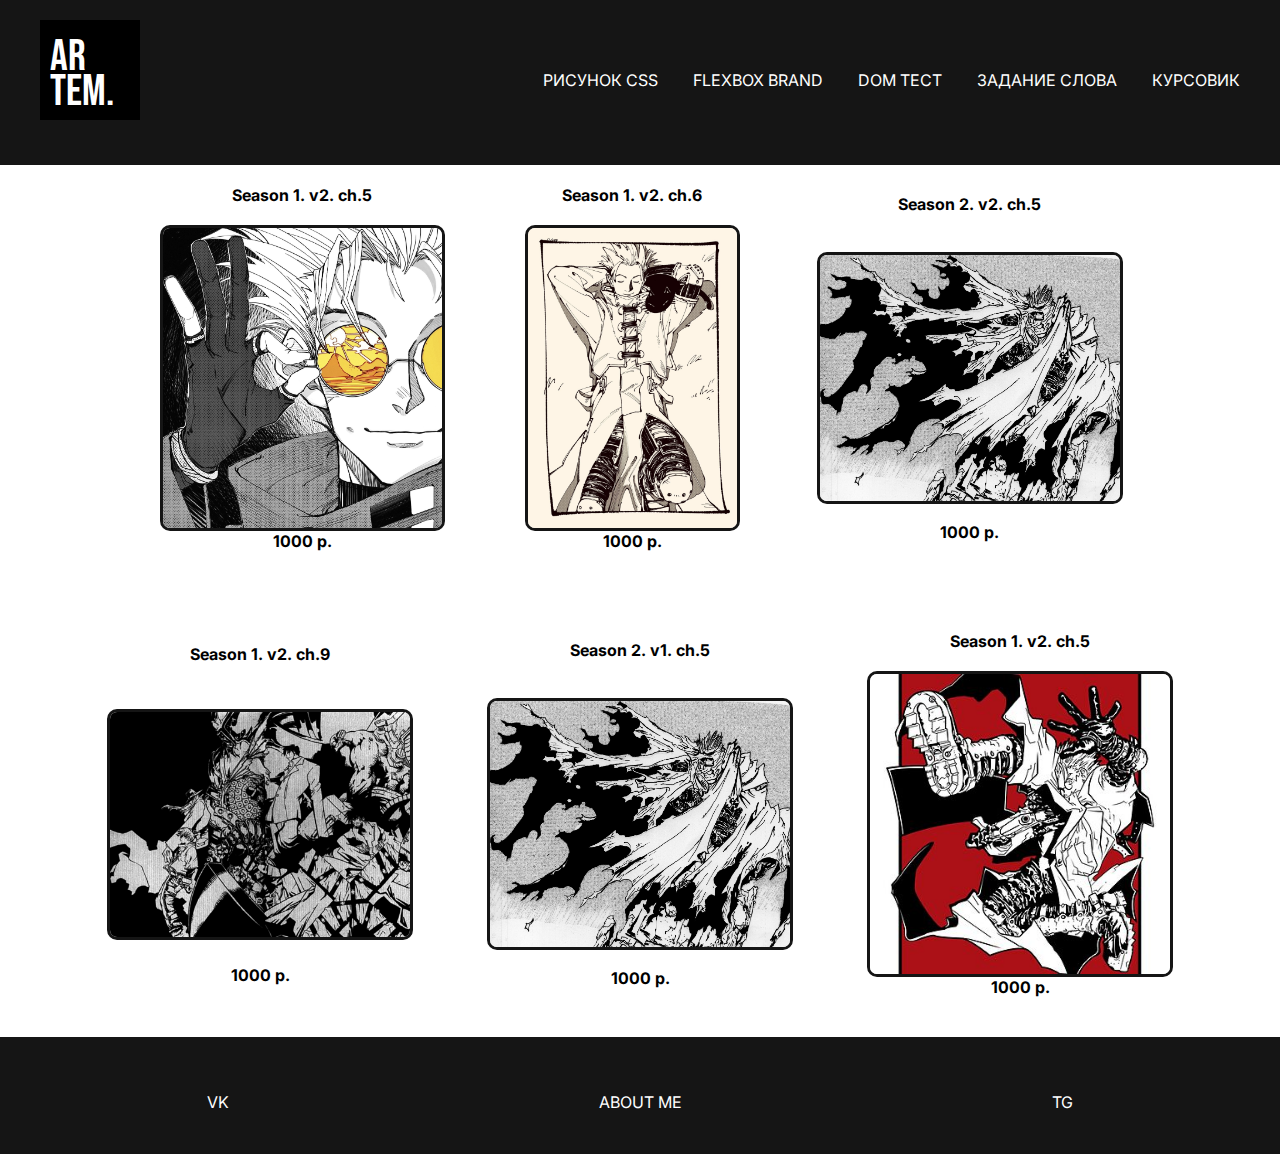
<file: index.html>
<!DOCTYPE html>
<html lang="en">
<head>
    <meta charset="UTF-8">
    <meta name="viewport" content="width=device-width, initial-scale=1.0">
    <title>Document</title>
    <link rel="stylesheet" href="css/main_stryle.css">
    <link rel="preconnect" href="https://fonts.googleapis.com">
    <link rel="preconnect" href="https://fonts.gstatic.com" crossorigin>
    <link href="https://fonts.googleapis.com/css2?family=Inter:wght@100..900&display=swap" rel="stylesheet">
    <link rel="preconnect" href="https://fonts.googleapis.com">
    <link rel="preconnect" href="https://fonts.gstatic.com" crossorigin>
    <link href="https://fonts.googleapis.com/css2?family=Bebas+Neue&display=swap" rel="stylesheet">
</head>
<body>
<div class="wrapepr">
    <header class="header header-main">
        <div class="container">
            <div class="header_iner">
                <a href="#" class="logo">
                    <div class="logo">
                        <div class="logo_container">
                            <span class="logo_first">AR</span>
                            <span class="logo_second">TEM.</span>
                        </div>
                    </div>
                </a>
                <nav class="menu">
                    <ul class="menu_list">
                        <li id="task1" class="menu_list_item"><a href="css-drow/css-drow.html" class="menu_list_link">Рисунок
                            Css</a></li>
                        <li id="task2" class="menu_list_item"><a href="FlexBox/flexbox.html" class="menu_list_link">Flexbox brand</a></li>
                        <li id="task3" class="menu_list_item"><a href="dom-test/dom.html" class="menu_list_link">Dom тест</a></li>
                        <li id="task4" class="menu_list_item"><a href="Words/index.html" class="menu_list_link">Задание Слова</a></li>
                        <li id="task5" class="menu_list_item"><a href="courseWork/login_screen.html" class="menu_list_link">Курсовик</a></li>
                    </ul>
                </nav>
            </div>
        </div>
    </header>
    <main class="main">
        <ul class="images_content">
            <li class="images_item">
                <div class="content_title">Season 1. v2. ch.5</div>
                <img src="images/img1.jpg" alt="" class="content_image">
                <div class="content_price">1000 p.</div>
            </li>
            <li class="images_item">
                <div class="content_title">Season 1. v2. ch.6</div>
                <img src="images/img2.jpg" alt="" class="content_image">
                <div class="content_price">1000 p.</div>
            </li>
            <li class="images_item">
                <div class="content_title">Season 2. v2. ch.5</div>
                <img src="images/img3.jpeg" alt="" class="content_image">
                <div class="content_price">1000 p.</div>
            </li>
            <li class="images_item">
                <div class="content_title">Season 1. v2. ch.9</div>
                <img src="images/img5.png" alt="" class="content_image">
                <div class="content_price">1000 p.</div>
            </li>
            <li class="images_item">
                <div class="content_title">Season 2. v1. ch.5</div>
                <img src="images/img3.jpeg" alt="" class="content_image">
                <div class="content_price">1000 p.</div>
            </li>
            <li class="images_item">
                <div class="content_title">Season 1. v2. ch.5</div>
                <img src="images/img6.jpg" alt="" class="content_image">
                <div class="content_price">1000 p.</div>
            </li>

        </ul>
    </main>
    <footer class="footer">
        <div class="container">
            <nav class="nav_footer">
                <ul class="footer_menu">
                    <li class="footer_menu_item">
                        <a href="https://vk.com/zdes_net_novostei" class="footer_menu_item_link">VK</a>
                    </li>
                    <li class="footer_menu_item">
                        <a href="about.html" class="footer_menu_item_link">ABOUT ME</a>
                    </li>
                    <li class="footer_menu_item">
                        <a href="https://t.me/MilkyBeer" class="footer_menu_item_link">TG</a>
                    </li>
                </ul>
            </nav>
        </div>
    </footer>
</div>

</body>
</html>
</file>
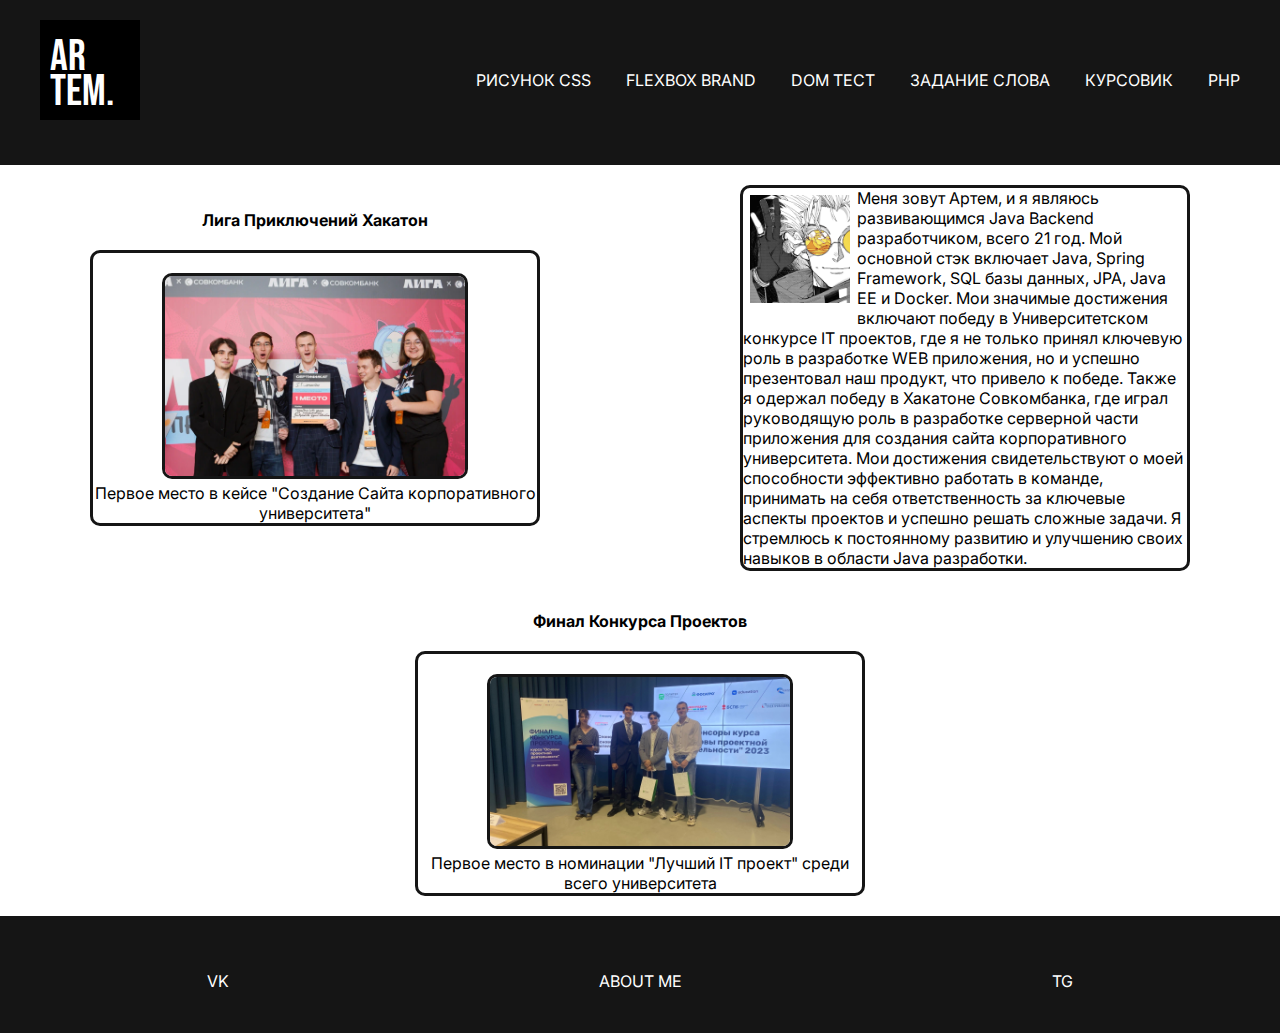
<file: about.html>
<!DOCTYPE html>
<html lang="en">
<head>
    <meta charset="UTF-8">
    <meta name="viewport" content="width=device-width, initial-scale=1.0">
    <title>Document</title>
    <link rel="stylesheet" href="css/main_stryle.css">
    <link rel="preconnect" href="https://fonts.googleapis.com">
    <link rel="preconnect" href="https://fonts.gstatic.com" crossorigin>
    <link href="https://fonts.googleapis.com/css2?family=Inter:wght@100..900&display=swap" rel="stylesheet">
    <link rel="preconnect" href="https://fonts.googleapis.com">
    <link rel="preconnect" href="https://fonts.gstatic.com" crossorigin>
    <link href="https://fonts.googleapis.com/css2?family=Bebas+Neue&display=swap" rel="stylesheet">
</head>
<body>
<div class="wrapepr">
    <header class="header header-main">
        <div class="container">
            <div class="header_iner">
                <a href="index.html" class="logo">
                    <div class="logo">
                        <div class="logo_container">
                            <span class="logo_first">AR</span>
                            <span class="logo_second">TEM.</span>
                        </div>
                    </div>
                </a>
                <nav class="menu">
                    <ul class="menu_list">
                        <li id="task1" class="menu_list_item"><a href="css-drow/css-drow.html" class="menu_list_link">Рисунок
                            Css</a></li>
                        <li id="task2" class="menu_list_item"><a href="/FlexBox/flexbox.html" class="menu_list_link">Flexbox brand</a></li>
                        <li id="task3" class="menu_list_item"><a href="/dom-test/dom.html" class="menu_list_link">Dom тест</a></li>
                        <li id="task4" class="menu_list_item"><a href="#" class="menu_list_link">Задание Слова</a></li>
                        <li id="task5" class="menu_list_item"><a href="#" class="menu_list_link">Курсовик</a></li>
                        <li id="task6" class="menu_list_item"><a href="/php-tasks/auditor-wordk.php" class="menu_list_link">Php</a></li>

                    </ul>
                </nav>
            </div>
        </div>
    </header>
    <main class="main">
        <div class="main_inner">
            <div class="hakaton_container">
                <div class="achivement_header">
                    Лига Приключений Хакатон
                </div>
                <div class="achivement_container">
                    <img src="images/hakaton.jpg" alt="" class="achivement_image">
                    <div class="achivement_text">
                        Первое место в кейсе "Создание Сайта корпоративного университета"
                    </div>
                </div>
            </div>
            <div class="main_container">
                <img src="/images/img1.jpg" alt="" class="main_image">
                <div class="text_box">
                    Меня зовут Артем, и я являюсь развивающимся Java Backend разработчиком, всего 21 год.
                    Мой основной стэк включает Java, Spring Framework, SQL базы данных, JPA, Java EE и Docker.
                    Мои значимые достижения включают победу в Университетском конкурсе IT проектов, где я не только
                    принял ключевую роль в разработке WEB приложения,
                    но и успешно презентовал наш продукт, что привело к победе. Также я одержал победу в Хакатоне
                    Совкомбанка,
                    где играл руководящую роль в разработке серверной части приложения для создания сайта корпоративного
                    университета.
                    Мои достижения свидетельствуют о моей способности эффективно работать в команде, принимать на себя
                    ответственность за ключевые аспекты проектов
                    и успешно решать сложные задачи. Я стремлюсь к постоянному развитию и улучшению своих навыков в
                    области Java разработки.
                </div>
            </div>
            <div class="gor_container">
                <div class="achivement_header">
                    Финал Конкурса Проектов
                </div>
                <div class="achivement_container">
                    <img src="images/gor.jpg" alt="" class="achivement_image">
                    <div class="achivement_text">
                        Первое место в номинации "Лучший IT проект" среди всего университета
                    </div>
                </div>
            </div>
    </main>
    <footer class="footer">
        <div class="container">
            <nav class="nav_footer">
                <ul class="footer_menu">
                    <li class="footer_menu_item">
                        <a href="https://vk.com/zdes_net_novostei" class="footer_menu_item_link">VK</a>
                    </li>
                    <li class="footer_menu_item">
                        <a href="" class="footer_menu_item_link">ABOUT ME</a>
                    </li>
                    <li class="footer_menu_item">
                        <a href="https://t.me/MilkyBeer" class="footer_menu_item_link">TG</a>
                    </li>
                </ul>
            </nav>
        </div>
    </footer>
</div>

</body>
</html>
</file>
<file: css/main_stryle.css>
html{
  box-sizing: border-box;
}
*,*::after,*::before{
  box-sizing: inherit ;
  margin:0;
  padding: 0;
}

ul{
  list-style: none;

}
li{
  max-width: 250px;
}

a{
  text-decoration: none;
  color: inherit;
}

body{
  font-family: "Inter", sans-serif;
  font-size: 16;
  font-weight: 400;
}

.header{
  background-color:#151515
}


html,body{
  height: 100%;
}
.wrapepr{
  min-height: 100%;
  display: flex;
  flex-direction: column;
}
.container{
max-width:1220px;
margin: 0 auto;
padding: 0 10px;
}

.logo_img{
  width: 100px;
  height: 100px;
  background-color: white;
}

.header_iner{
  padding-top: 20px;
  padding-bottom: 45px;
  display: flex;
  justify-content: space-between;
  align-items: flex-end;
}

.menu_list{
  display: flex;
  gap:35px;
  padding-bottom: 30px;

}

.menu_list_link{
  color: white;
  text-transform: uppercase;

}

.images_content{
  display: flex;
  justify-content: center;
  flex-wrap: wrap;
  gap: 20px;
}
.images_item{
  max-width: 300px;
  margin-left: 30px;
  margin-right: 30px;
  margin-bottom: 40px;
  margin-top: 20px;
  display: flex;
  justify-content: space-around;
  flex-direction: column;
  align-items: center;
}
.content_image,.achivement_image{
  box-sizing:content-box;
  margin-top: 20px;
  max-width: 300px;
  max-height: 300px;
  border-color: #151515;
  border-radius: 10px;
  border-style: solid;
}

.footer{
  flex: 0 0 auto;
  background-color: #151515;
  padding: 50px 0 32px;
  color:white;
}

.footer_menu{
  display: flex;
  gap: 35px;
  justify-content: space-around;
  padding-bottom: 10px;
  padding-top:5px;
  align-items:flex-end;
}

.footer_menu_item_img{
  max-width: 30px;
  max-height:30px;
}
.footer_menu_item_link{
  color: white;
  text-transform: uppercase;
  padding-bottom: 20;
}
.footer_menu_item{
  align-items: flex-end;
}
.main{
  height: 3000;
  padding-bottom: 1000;
  flex-grow: 1;
}


.logo {
  width: 100px;
  height: 100px;
  background-color: black;
  color: white;
  font-family: "Bebas Neue", sans-serif;
  font-weight: 500;
  font-style: bold;
  font-size: 44px;
  display: flex;
  justify-content: center;
}

.logo_container{
  box-sizing:content-box;
  display:flex;
  flex-direction:column ;
  width: 80px;
  height: 80px; 
  margin-top:10px;
}
.logo span {
  display:flex;
  height:35px;
  text-align: right;
  margin-bottom:1;
}

.main_container,.achivement_container{
  max-width: 450px;
  font-size: 16px;
  font-weight: 400;
  border-color: #151515;
  border-radius: 10px;
  border-style: solid;
  margin-top: 20px;
margin-bottom: 20px;
 margin-left: 10px;
 margin-right: 10px;
}
.main_image{
  max-width: 100px;
  float: left;
  margin: 7px 7px 7px 7px;
}
.main_inner{
  display: flex;
  justify-content:space-around;
  flex-wrap: wrap;
  gap:20px;
}

.achivement_header,.content_price,.content_title{
  font-weight: 700;
  font-size: 16px;
}

.hakaton_container,.gor_container{
  display: flex;
  justify-content: center;
  flex-direction: column;
  text-align: center;
}

@media (max-width:700px){
  .main_inner,.images_content,.menu_list,.header_iner{
    display: flex;
    flex-direction: column;
    justify-content:space-around;
    align-items: center;
    gap:20px;
  }
}
</file>
